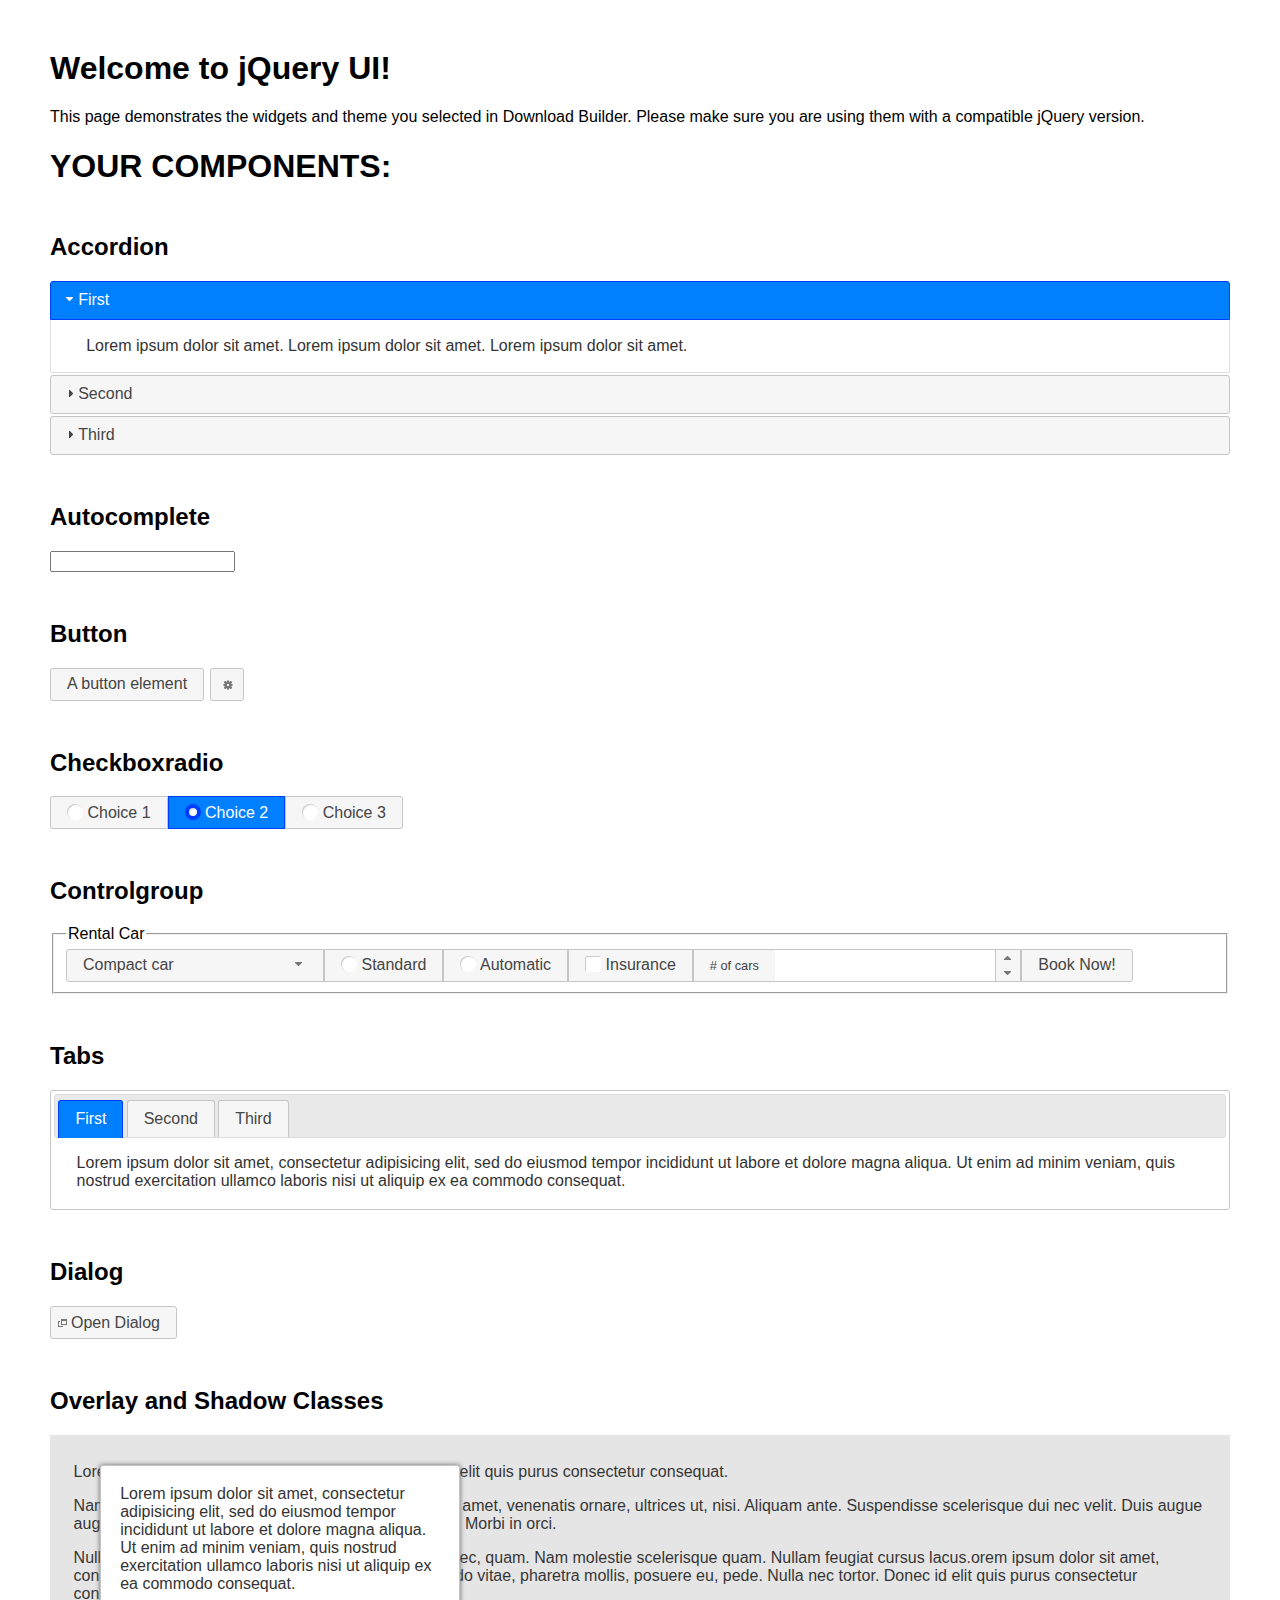
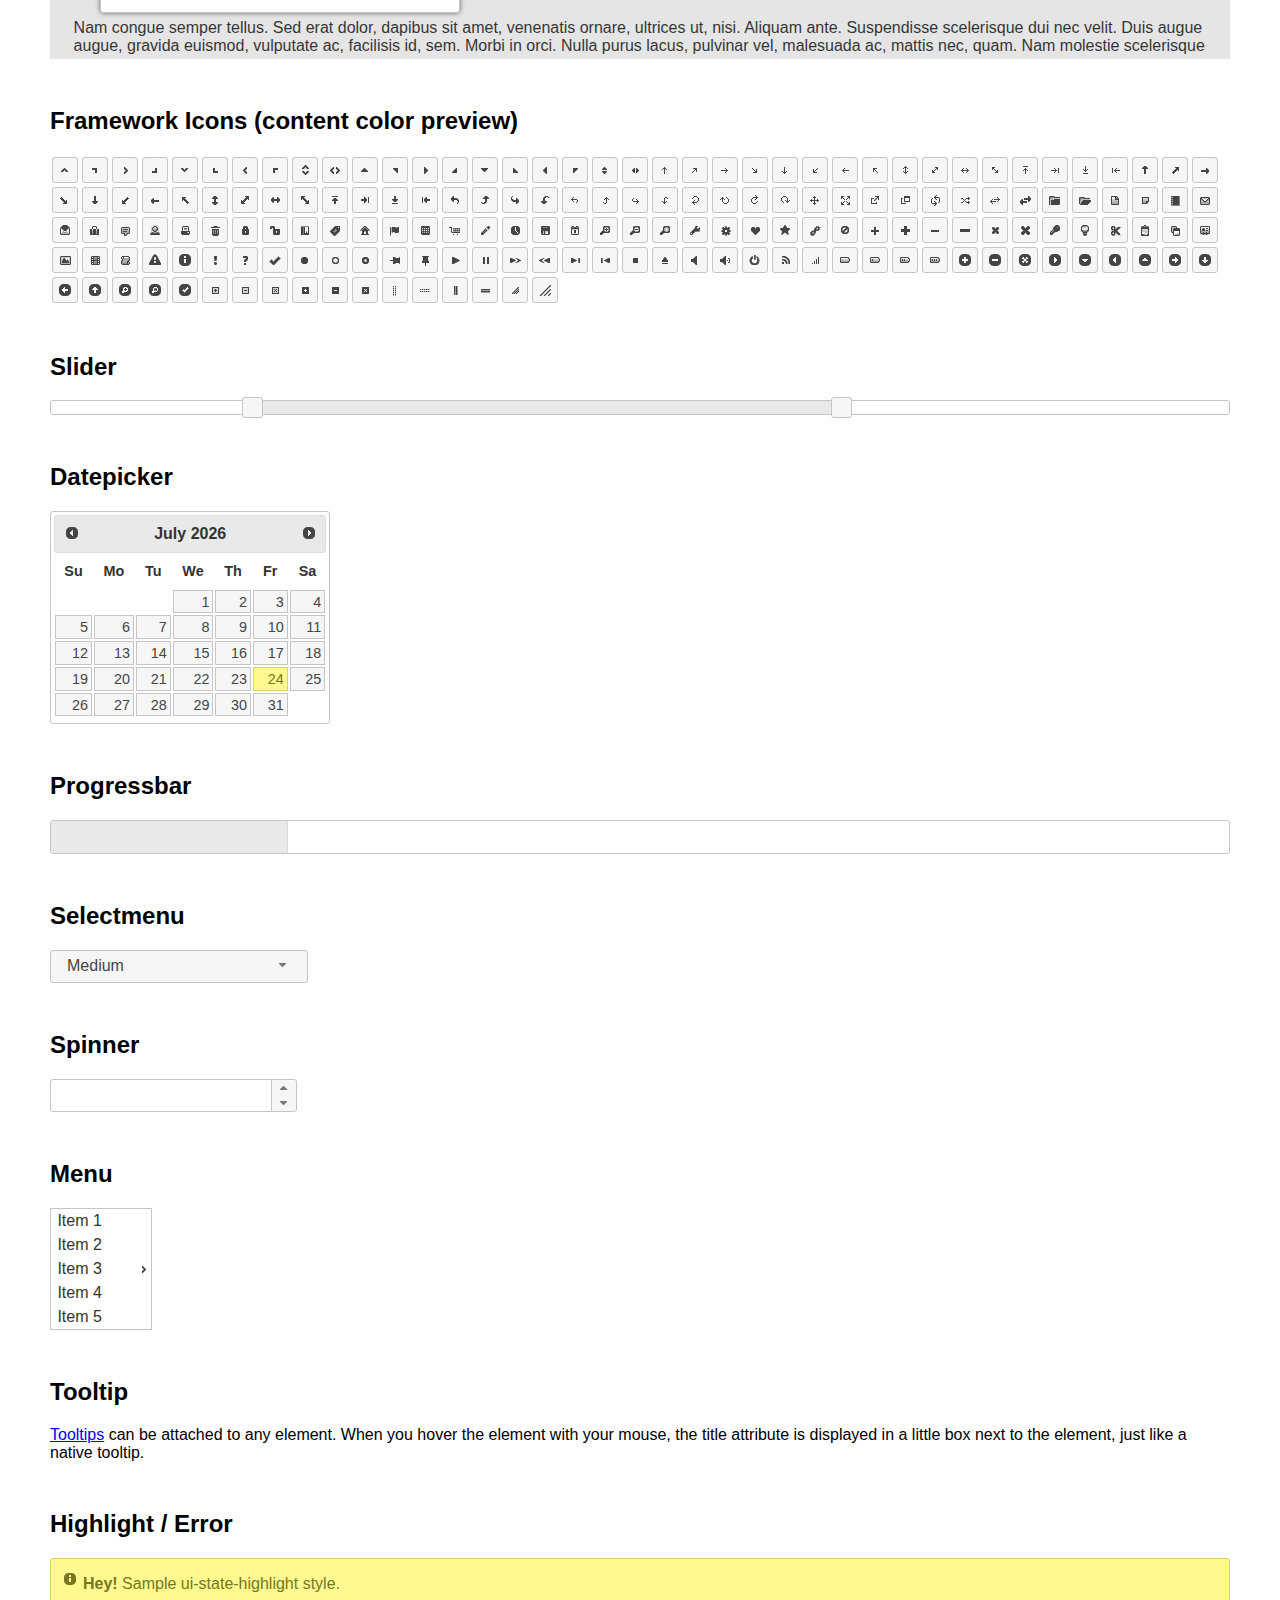
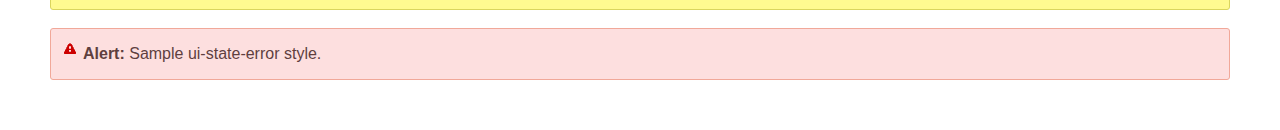
<file: jquery aja/index.html>
<!doctype html>
<html lang="us">
<head>
	<meta charset="utf-8">
	<title>jQuery UI Example Page</title>
	<link href="jquery-ui.css" rel="stylesheet">
	<style>
	body{
		font-family: "Trebuchet MS", sans-serif;
		margin: 50px;
	}
	.demoHeaders {
		margin-top: 2em;
	}
	#dialog-link {
		padding: .4em 1em .4em 20px;
		text-decoration: none;
		position: relative;
	}
	#dialog-link span.ui-icon {
		margin: 0 5px 0 0;
		position: absolute;
		left: .2em;
		top: 50%;
		margin-top: -8px;
	}
	#icons {
		margin: 0;
		padding: 0;
	}
	#icons li {
		margin: 2px;
		position: relative;
		padding: 4px 0;
		cursor: pointer;
		float: left;
		list-style: none;
	}
	#icons span.ui-icon {
		float: left;
		margin: 0 4px;
	}
	.fakewindowcontain .ui-widget-overlay {
		position: absolute;
	}
	select {
		width: 200px;
	}
	</style>
</head>
<body>

<h1>Welcome to jQuery UI!</h1>

<div class="ui-widget">
	<p>This page demonstrates the widgets and theme you selected in Download Builder. Please make sure you are using them with a compatible jQuery version.</p>
</div>

<h1>YOUR COMPONENTS:</h1>

<!-- Accordion -->
<h2 class="demoHeaders">Accordion</h2>
<div id="accordion">
	<h3>First</h3>
	<div>Lorem ipsum dolor sit amet. Lorem ipsum dolor sit amet. Lorem ipsum dolor sit amet.</div>
	<h3>Second</h3>
	<div>Phasellus mattis tincidunt nibh.</div>
	<h3>Third</h3>
	<div>Nam dui erat, auctor a, dignissim quis.</div>
</div>

<!-- Autocomplete -->
<h2 class="demoHeaders">Autocomplete</h2>
<div>
	<input id="autocomplete" title="type &quot;a&quot;">
</div>

<!-- Button -->
<h2 class="demoHeaders">Button</h2>
<button id="button">A button element</button>
<button id="button-icon">An icon-only button</button>

<!-- Checkboxradio -->
<h2 class="demoHeaders">Checkboxradio</h2>
<form style="margin-top: 1em;">
	<div id="radioset">
		<input type="radio" id="radio1" name="radio"><label for="radio1">Choice 1</label>
		<input type="radio" id="radio2" name="radio" checked="checked"><label for="radio2">Choice 2</label>
		<input type="radio" id="radio3" name="radio"><label for="radio3">Choice 3</label>
	</div>
</form>

<!-- Controlgroup -->
<h2 class="demoHeaders">Controlgroup</h2>
<fieldset>
	<legend>Rental Car</legend>
	<div id="controlgroup">
		<select id="car-type">
			<option>Compact car</option>
			<option>Midsize car</option>
			<option>Full size car</option>
			<option>SUV</option>
			<option>Luxury</option>
			<option>Truck</option>
			<option>Van</option>
		</select>
		<label for="transmission-standard">Standard</label>
		<input type="radio" name="transmission" id="transmission-standard">
		<label for="transmission-automatic">Automatic</label>
		<input type="radio" name="transmission" id="transmission-automatic">
		<label for="insurance">Insurance</label>
		<input type="checkbox" name="insurance" id="insurance">
		<label for="horizontal-spinner" class="ui-controlgroup-label"># of cars</label>
		<input id="horizontal-spinner" class="ui-spinner-input">
		<button>Book Now!</button>
	</div>
</fieldset>

<!-- Tabs -->
<h2 class="demoHeaders">Tabs</h2>
<div id="tabs">
	<ul>
		<li><a href="#tabs-1">First</a></li>
		<li><a href="#tabs-2">Second</a></li>
		<li><a href="#tabs-3">Third</a></li>
	</ul>
	<div id="tabs-1">Lorem ipsum dolor sit amet, consectetur adipisicing elit, sed do eiusmod tempor incididunt ut labore et dolore magna aliqua. Ut enim ad minim veniam, quis nostrud exercitation ullamco laboris nisi ut aliquip ex ea commodo consequat.</div>
	<div id="tabs-2">Phasellus mattis tincidunt nibh. Cras orci urna, blandit id, pretium vel, aliquet ornare, felis. Maecenas scelerisque sem non nisl. Fusce sed lorem in enim dictum bibendum.</div>
	<div id="tabs-3">Nam dui erat, auctor a, dignissim quis, sollicitudin eu, felis. Pellentesque nisi urna, interdum eget, sagittis et, consequat vestibulum, lacus. Mauris porttitor ullamcorper augue.</div>
</div>

<h2 class="demoHeaders">Dialog</h2>
<p>
	<button id="dialog-link" class="ui-button ui-corner-all ui-widget">
		<span class="ui-icon ui-icon-newwin"></span>Open Dialog
	</button>
</p>

<h2 class="demoHeaders">Overlay and Shadow Classes</h2>
<div style="position: relative; width: 96%; height: 200px; padding:1% 2%; overflow:hidden;" class="fakewindowcontain">
	<p>Lorem ipsum dolor sit amet,  Nulla nec tortor. Donec id elit quis purus consectetur consequat. </p><p>Nam congue semper tellus. Sed erat dolor, dapibus sit amet, venenatis ornare, ultrices ut, nisi. Aliquam ante. Suspendisse scelerisque dui nec velit. Duis augue augue, gravida euismod, vulputate ac, facilisis id, sem. Morbi in orci. </p><p>Nulla purus lacus, pulvinar vel, malesuada ac, mattis nec, quam. Nam molestie scelerisque quam. Nullam feugiat cursus lacus.orem ipsum dolor sit amet, consectetur adipiscing elit. Donec libero risus, commodo vitae, pharetra mollis, posuere eu, pede. Nulla nec tortor. Donec id elit quis purus consectetur consequat. </p><p>Nam congue semper tellus. Sed erat dolor, dapibus sit amet, venenatis ornare, ultrices ut, nisi. Aliquam ante. Suspendisse scelerisque dui nec velit. Duis augue augue, gravida euismod, vulputate ac, facilisis id, sem. Morbi in orci. Nulla purus lacus, pulvinar vel, malesuada ac, mattis nec, quam. Nam molestie scelerisque quam. </p><p>Nullam feugiat cursus lacus.orem ipsum dolor sit amet, consectetur adipiscing elit. Donec libero risus, commodo vitae, pharetra mollis, posuere eu, pede. Nulla nec tortor. Donec id elit quis purus consectetur consequat. Nam congue semper tellus. Sed erat dolor, dapibus sit amet, venenatis ornare, ultrices ut, nisi. Aliquam ante. </p><p>Suspendisse scelerisque dui nec velit. Duis augue augue, gravida euismod, vulputate ac, facilisis id, sem. Morbi in orci. Nulla purus lacus, pulvinar vel, malesuada ac, mattis nec, quam. Nam molestie scelerisque quam. Nullam feugiat cursus lacus.orem ipsum dolor sit amet, consectetur adipiscing elit. Donec libero risus, commodo vitae, pharetra mollis, posuere eu, pede. Nulla nec tortor. Donec id elit quis purus consectetur consequat. Nam congue semper tellus. Sed erat dolor, dapibus sit amet, venenatis ornare, ultrices ut, nisi. </p>

	<!-- ui-dialog -->
	<div class="ui-widget-overlay ui-front"></div>
	<div style="position: absolute; width: 320px; left: 50px; top: 30px; padding: 1.2em" class="ui-widget ui-front ui-widget-content ui-corner-all ui-widget-shadow">
		Lorem ipsum dolor sit amet, consectetur adipisicing elit, sed do eiusmod tempor incididunt ut labore et dolore magna aliqua. Ut enim ad minim veniam, quis nostrud exercitation ullamco laboris nisi ut aliquip ex ea commodo consequat.
	</div>

</div>

<!-- ui-dialog -->
<div id="dialog" title="Dialog Title">
	<p>Lorem ipsum dolor sit amet, consectetur adipisicing elit, sed do eiusmod tempor incididunt ut labore et dolore magna aliqua. Ut enim ad minim veniam, quis nostrud exercitation ullamco laboris nisi ut aliquip ex ea commodo consequat.</p>
</div>


<h2 class="demoHeaders">Framework Icons (content color preview)</h2>
<ul id="icons" class="ui-widget ui-helper-clearfix">
	<li class="ui-state-default ui-corner-all" title=".ui-icon-caret-1-n"><span class="ui-icon ui-icon-caret-1-n"></span></li>
	<li class="ui-state-default ui-corner-all" title=".ui-icon-caret-1-ne"><span class="ui-icon ui-icon-caret-1-ne"></span></li>
	<li class="ui-state-default ui-corner-all" title=".ui-icon-caret-1-e"><span class="ui-icon ui-icon-caret-1-e"></span></li>
	<li class="ui-state-default ui-corner-all" title=".ui-icon-caret-1-se"><span class="ui-icon ui-icon-caret-1-se"></span></li>
	<li class="ui-state-default ui-corner-all" title=".ui-icon-caret-1-s"><span class="ui-icon ui-icon-caret-1-s"></span></li>
	<li class="ui-state-default ui-corner-all" title=".ui-icon-caret-1-sw"><span class="ui-icon ui-icon-caret-1-sw"></span></li>
	<li class="ui-state-default ui-corner-all" title=".ui-icon-caret-1-w"><span class="ui-icon ui-icon-caret-1-w"></span></li>
	<li class="ui-state-default ui-corner-all" title=".ui-icon-caret-1-nw"><span class="ui-icon ui-icon-caret-1-nw"></span></li>
	<li class="ui-state-default ui-corner-all" title=".ui-icon-caret-2-n-s"><span class="ui-icon ui-icon-caret-2-n-s"></span></li>
	<li class="ui-state-default ui-corner-all" title=".ui-icon-caret-2-e-w"><span class="ui-icon ui-icon-caret-2-e-w"></span></li>
	<li class="ui-state-default ui-corner-all" title=".ui-icon-triangle-1-n"><span class="ui-icon ui-icon-triangle-1-n"></span></li>
	<li class="ui-state-default ui-corner-all" title=".ui-icon-triangle-1-ne"><span class="ui-icon ui-icon-triangle-1-ne"></span></li>
	<li class="ui-state-default ui-corner-all" title=".ui-icon-triangle-1-e"><span class="ui-icon ui-icon-triangle-1-e"></span></li>
	<li class="ui-state-default ui-corner-all" title=".ui-icon-triangle-1-se"><span class="ui-icon ui-icon-triangle-1-se"></span></li>
	<li class="ui-state-default ui-corner-all" title=".ui-icon-triangle-1-s"><span class="ui-icon ui-icon-triangle-1-s"></span></li>
	<li class="ui-state-default ui-corner-all" title=".ui-icon-triangle-1-sw"><span class="ui-icon ui-icon-triangle-1-sw"></span></li>
	<li class="ui-state-default ui-corner-all" title=".ui-icon-triangle-1-w"><span class="ui-icon ui-icon-triangle-1-w"></span></li>
	<li class="ui-state-default ui-corner-all" title=".ui-icon-triangle-1-nw"><span class="ui-icon ui-icon-triangle-1-nw"></span></li>
	<li class="ui-state-default ui-corner-all" title=".ui-icon-triangle-2-n-s"><span class="ui-icon ui-icon-triangle-2-n-s"></span></li>
	<li class="ui-state-default ui-corner-all" title=".ui-icon-triangle-2-e-w"><span class="ui-icon ui-icon-triangle-2-e-w"></span></li>
	<li class="ui-state-default ui-corner-all" title=".ui-icon-arrow-1-n"><span class="ui-icon ui-icon-arrow-1-n"></span></li>
	<li class="ui-state-default ui-corner-all" title=".ui-icon-arrow-1-ne"><span class="ui-icon ui-icon-arrow-1-ne"></span></li>
	<li class="ui-state-default ui-corner-all" title=".ui-icon-arrow-1-e"><span class="ui-icon ui-icon-arrow-1-e"></span></li>
	<li class="ui-state-default ui-corner-all" title=".ui-icon-arrow-1-se"><span class="ui-icon ui-icon-arrow-1-se"></span></li>
	<li class="ui-state-default ui-corner-all" title=".ui-icon-arrow-1-s"><span class="ui-icon ui-icon-arrow-1-s"></span></li>
	<li class="ui-state-default ui-corner-all" title=".ui-icon-arrow-1-sw"><span class="ui-icon ui-icon-arrow-1-sw"></span></li>
	<li class="ui-state-default ui-corner-all" title=".ui-icon-arrow-1-w"><span class="ui-icon ui-icon-arrow-1-w"></span></li>
	<li class="ui-state-default ui-corner-all" title=".ui-icon-arrow-1-nw"><span class="ui-icon ui-icon-arrow-1-nw"></span></li>
	<li class="ui-state-default ui-corner-all" title=".ui-icon-arrow-2-n-s"><span class="ui-icon ui-icon-arrow-2-n-s"></span></li>
	<li class="ui-state-default ui-corner-all" title=".ui-icon-arrow-2-ne-sw"><span class="ui-icon ui-icon-arrow-2-ne-sw"></span></li>
	<li class="ui-state-default ui-corner-all" title=".ui-icon-arrow-2-e-w"><span class="ui-icon ui-icon-arrow-2-e-w"></span></li>
	<li class="ui-state-default ui-corner-all" title=".ui-icon-arrow-2-se-nw"><span class="ui-icon ui-icon-arrow-2-se-nw"></span></li>
	<li class="ui-state-default ui-corner-all" title=".ui-icon-arrowstop-1-n"><span class="ui-icon ui-icon-arrowstop-1-n"></span></li>
	<li class="ui-state-default ui-corner-all" title=".ui-icon-arrowstop-1-e"><span class="ui-icon ui-icon-arrowstop-1-e"></span></li>
	<li class="ui-state-default ui-corner-all" title=".ui-icon-arrowstop-1-s"><span class="ui-icon ui-icon-arrowstop-1-s"></span></li>
	<li class="ui-state-default ui-corner-all" title=".ui-icon-arrowstop-1-w"><span class="ui-icon ui-icon-arrowstop-1-w"></span></li>
	<li class="ui-state-default ui-corner-all" title=".ui-icon-arrowthick-1-n"><span class="ui-icon ui-icon-arrowthick-1-n"></span></li>
	<li class="ui-state-default ui-corner-all" title=".ui-icon-arrowthick-1-ne"><span class="ui-icon ui-icon-arrowthick-1-ne"></span></li>
	<li class="ui-state-default ui-corner-all" title=".ui-icon-arrowthick-1-e"><span class="ui-icon ui-icon-arrowthick-1-e"></span></li>
	<li class="ui-state-default ui-corner-all" title=".ui-icon-arrowthick-1-se"><span class="ui-icon ui-icon-arrowthick-1-se"></span></li>
	<li class="ui-state-default ui-corner-all" title=".ui-icon-arrowthick-1-s"><span class="ui-icon ui-icon-arrowthick-1-s"></span></li>
	<li class="ui-state-default ui-corner-all" title=".ui-icon-arrowthick-1-sw"><span class="ui-icon ui-icon-arrowthick-1-sw"></span></li>
	<li class="ui-state-default ui-corner-all" title=".ui-icon-arrowthick-1-w"><span class="ui-icon ui-icon-arrowthick-1-w"></span></li>
	<li class="ui-state-default ui-corner-all" title=".ui-icon-arrowthick-1-nw"><span class="ui-icon ui-icon-arrowthick-1-nw"></span></li>
	<li class="ui-state-default ui-corner-all" title=".ui-icon-arrowthick-2-n-s"><span class="ui-icon ui-icon-arrowthick-2-n-s"></span></li>
	<li class="ui-state-default ui-corner-all" title=".ui-icon-arrowthick-2-ne-sw"><span class="ui-icon ui-icon-arrowthick-2-ne-sw"></span></li>
	<li class="ui-state-default ui-corner-all" title=".ui-icon-arrowthick-2-e-w"><span class="ui-icon ui-icon-arrowthick-2-e-w"></span></li>
	<li class="ui-state-default ui-corner-all" title=".ui-icon-arrowthick-2-se-nw"><span class="ui-icon ui-icon-arrowthick-2-se-nw"></span></li>
	<li class="ui-state-default ui-corner-all" title=".ui-icon-arrowthickstop-1-n"><span class="ui-icon ui-icon-arrowthickstop-1-n"></span></li>
	<li class="ui-state-default ui-corner-all" title=".ui-icon-arrowthickstop-1-e"><span class="ui-icon ui-icon-arrowthickstop-1-e"></span></li>
	<li class="ui-state-default ui-corner-all" title=".ui-icon-arrowthickstop-1-s"><span class="ui-icon ui-icon-arrowthickstop-1-s"></span></li>
	<li class="ui-state-default ui-corner-all" title=".ui-icon-arrowthickstop-1-w"><span class="ui-icon ui-icon-arrowthickstop-1-w"></span></li>
	<li class="ui-state-default ui-corner-all" title=".ui-icon-arrowreturnthick-1-w"><span class="ui-icon ui-icon-arrowreturnthick-1-w"></span></li>
	<li class="ui-state-default ui-corner-all" title=".ui-icon-arrowreturnthick-1-n"><span class="ui-icon ui-icon-arrowreturnthick-1-n"></span></li>
	<li class="ui-state-default ui-corner-all" title=".ui-icon-arrowreturnthick-1-e"><span class="ui-icon ui-icon-arrowreturnthick-1-e"></span></li>
	<li class="ui-state-default ui-corner-all" title=".ui-icon-arrowreturnthick-1-s"><span class="ui-icon ui-icon-arrowreturnthick-1-s"></span></li>
	<li class="ui-state-default ui-corner-all" title=".ui-icon-arrowreturn-1-w"><span class="ui-icon ui-icon-arrowreturn-1-w"></span></li>
	<li class="ui-state-default ui-corner-all" title=".ui-icon-arrowreturn-1-n"><span class="ui-icon ui-icon-arrowreturn-1-n"></span></li>
	<li class="ui-state-default ui-corner-all" title=".ui-icon-arrowreturn-1-e"><span class="ui-icon ui-icon-arrowreturn-1-e"></span></li>
	<li class="ui-state-default ui-corner-all" title=".ui-icon-arrowreturn-1-s"><span class="ui-icon ui-icon-arrowreturn-1-s"></span></li>
	<li class="ui-state-default ui-corner-all" title=".ui-icon-arrowrefresh-1-w"><span class="ui-icon ui-icon-arrowrefresh-1-w"></span></li>
	<li class="ui-state-default ui-corner-all" title=".ui-icon-arrowrefresh-1-n"><span class="ui-icon ui-icon-arrowrefresh-1-n"></span></li>
	<li class="ui-state-default ui-corner-all" title=".ui-icon-arrowrefresh-1-e"><span class="ui-icon ui-icon-arrowrefresh-1-e"></span></li>
	<li class="ui-state-default ui-corner-all" title=".ui-icon-arrowrefresh-1-s"><span class="ui-icon ui-icon-arrowrefresh-1-s"></span></li>
	<li class="ui-state-default ui-corner-all" title=".ui-icon-arrow-4"><span class="ui-icon ui-icon-arrow-4"></span></li>
	<li class="ui-state-default ui-corner-all" title=".ui-icon-arrow-4-diag"><span class="ui-icon ui-icon-arrow-4-diag"></span></li>
	<li class="ui-state-default ui-corner-all" title=".ui-icon-extlink"><span class="ui-icon ui-icon-extlink"></span></li>
	<li class="ui-state-default ui-corner-all" title=".ui-icon-newwin"><span class="ui-icon ui-icon-newwin"></span></li>
	<li class="ui-state-default ui-corner-all" title=".ui-icon-refresh"><span class="ui-icon ui-icon-refresh"></span></li>
	<li class="ui-state-default ui-corner-all" title=".ui-icon-shuffle"><span class="ui-icon ui-icon-shuffle"></span></li>
	<li class="ui-state-default ui-corner-all" title=".ui-icon-transfer-e-w"><span class="ui-icon ui-icon-transfer-e-w"></span></li>
	<li class="ui-state-default ui-corner-all" title=".ui-icon-transferthick-e-w"><span class="ui-icon ui-icon-transferthick-e-w"></span></li>
	<li class="ui-state-default ui-corner-all" title=".ui-icon-folder-collapsed"><span class="ui-icon ui-icon-folder-collapsed"></span></li>
	<li class="ui-state-default ui-corner-all" title=".ui-icon-folder-open"><span class="ui-icon ui-icon-folder-open"></span></li>
	<li class="ui-state-default ui-corner-all" title=".ui-icon-document"><span class="ui-icon ui-icon-document"></span></li>
	<li class="ui-state-default ui-corner-all" title=".ui-icon-document-b"><span class="ui-icon ui-icon-document-b"></span></li>
	<li class="ui-state-default ui-corner-all" title=".ui-icon-note"><span class="ui-icon ui-icon-note"></span></li>
	<li class="ui-state-default ui-corner-all" title=".ui-icon-mail-closed"><span class="ui-icon ui-icon-mail-closed"></span></li>
	<li class="ui-state-default ui-corner-all" title=".ui-icon-mail-open"><span class="ui-icon ui-icon-mail-open"></span></li>
	<li class="ui-state-default ui-corner-all" title=".ui-icon-suitcase"><span class="ui-icon ui-icon-suitcase"></span></li>
	<li class="ui-state-default ui-corner-all" title=".ui-icon-comment"><span class="ui-icon ui-icon-comment"></span></li>
	<li class="ui-state-default ui-corner-all" title=".ui-icon-person"><span class="ui-icon ui-icon-person"></span></li>
	<li class="ui-state-default ui-corner-all" title=".ui-icon-print"><span class="ui-icon ui-icon-print"></span></li>
	<li class="ui-state-default ui-corner-all" title=".ui-icon-trash"><span class="ui-icon ui-icon-trash"></span></li>
	<li class="ui-state-default ui-corner-all" title=".ui-icon-locked"><span class="ui-icon ui-icon-locked"></span></li>
	<li class="ui-state-default ui-corner-all" title=".ui-icon-unlocked"><span class="ui-icon ui-icon-unlocked"></span></li>
	<li class="ui-state-default ui-corner-all" title=".ui-icon-bookmark"><span class="ui-icon ui-icon-bookmark"></span></li>
	<li class="ui-state-default ui-corner-all" title=".ui-icon-tag"><span class="ui-icon ui-icon-tag"></span></li>
	<li class="ui-state-default ui-corner-all" title=".ui-icon-home"><span class="ui-icon ui-icon-home"></span></li>
	<li class="ui-state-default ui-corner-all" title=".ui-icon-flag"><span class="ui-icon ui-icon-flag"></span></li>
	<li class="ui-state-default ui-corner-all" title=".ui-icon-calculator"><span class="ui-icon ui-icon-calculator"></span></li>
	<li class="ui-state-default ui-corner-all" title=".ui-icon-cart"><span class="ui-icon ui-icon-cart"></span></li>
	<li class="ui-state-default ui-corner-all" title=".ui-icon-pencil"><span class="ui-icon ui-icon-pencil"></span></li>
	<li class="ui-state-default ui-corner-all" title=".ui-icon-clock"><span class="ui-icon ui-icon-clock"></span></li>
	<li class="ui-state-default ui-corner-all" title=".ui-icon-disk"><span class="ui-icon ui-icon-disk"></span></li>
	<li class="ui-state-default ui-corner-all" title=".ui-icon-calendar"><span class="ui-icon ui-icon-calendar"></span></li>
	<li class="ui-state-default ui-corner-all" title=".ui-icon-zoomin"><span class="ui-icon ui-icon-zoomin"></span></li>
	<li class="ui-state-default ui-corner-all" title=".ui-icon-zoomout"><span class="ui-icon ui-icon-zoomout"></span></li>
	<li class="ui-state-default ui-corner-all" title=".ui-icon-search"><span class="ui-icon ui-icon-search"></span></li>
	<li class="ui-state-default ui-corner-all" title=".ui-icon-wrench"><span class="ui-icon ui-icon-wrench"></span></li>
	<li class="ui-state-default ui-corner-all" title=".ui-icon-gear"><span class="ui-icon ui-icon-gear"></span></li>
	<li class="ui-state-default ui-corner-all" title=".ui-icon-heart"><span class="ui-icon ui-icon-heart"></span></li>
	<li class="ui-state-default ui-corner-all" title=".ui-icon-star"><span class="ui-icon ui-icon-star"></span></li>
	<li class="ui-state-default ui-corner-all" title=".ui-icon-link"><span class="ui-icon ui-icon-link"></span></li>
	<li class="ui-state-default ui-corner-all" title=".ui-icon-cancel"><span class="ui-icon ui-icon-cancel"></span></li>
	<li class="ui-state-default ui-corner-all" title=".ui-icon-plus"><span class="ui-icon ui-icon-plus"></span></li>
	<li class="ui-state-default ui-corner-all" title=".ui-icon-plusthick"><span class="ui-icon ui-icon-plusthick"></span></li>
	<li class="ui-state-default ui-corner-all" title=".ui-icon-minus"><span class="ui-icon ui-icon-minus"></span></li>
	<li class="ui-state-default ui-corner-all" title=".ui-icon-minusthick"><span class="ui-icon ui-icon-minusthick"></span></li>
	<li class="ui-state-default ui-corner-all" title=".ui-icon-close"><span class="ui-icon ui-icon-close"></span></li>
	<li class="ui-state-default ui-corner-all" title=".ui-icon-closethick"><span class="ui-icon ui-icon-closethick"></span></li>
	<li class="ui-state-default ui-corner-all" title=".ui-icon-key"><span class="ui-icon ui-icon-key"></span></li>
	<li class="ui-state-default ui-corner-all" title=".ui-icon-lightbulb"><span class="ui-icon ui-icon-lightbulb"></span></li>
	<li class="ui-state-default ui-corner-all" title=".ui-icon-scissors"><span class="ui-icon ui-icon-scissors"></span></li>
	<li class="ui-state-default ui-corner-all" title=".ui-icon-clipboard"><span class="ui-icon ui-icon-clipboard"></span></li>
	<li class="ui-state-default ui-corner-all" title=".ui-icon-copy"><span class="ui-icon ui-icon-copy"></span></li>
	<li class="ui-state-default ui-corner-all" title=".ui-icon-contact"><span class="ui-icon ui-icon-contact"></span></li>
	<li class="ui-state-default ui-corner-all" title=".ui-icon-image"><span class="ui-icon ui-icon-image"></span></li>
	<li class="ui-state-default ui-corner-all" title=".ui-icon-video"><span class="ui-icon ui-icon-video"></span></li>
	<li class="ui-state-default ui-corner-all" title=".ui-icon-script"><span class="ui-icon ui-icon-script"></span></li>
	<li class="ui-state-default ui-corner-all" title=".ui-icon-alert"><span class="ui-icon ui-icon-alert"></span></li>
	<li class="ui-state-default ui-corner-all" title=".ui-icon-info"><span class="ui-icon ui-icon-info"></span></li>
	<li class="ui-state-default ui-corner-all" title=".ui-icon-notice"><span class="ui-icon ui-icon-notice"></span></li>
	<li class="ui-state-default ui-corner-all" title=".ui-icon-help"><span class="ui-icon ui-icon-help"></span></li>
	<li class="ui-state-default ui-corner-all" title=".ui-icon-check"><span class="ui-icon ui-icon-check"></span></li>
	<li class="ui-state-default ui-corner-all" title=".ui-icon-bullet"><span class="ui-icon ui-icon-bullet"></span></li>
	<li class="ui-state-default ui-corner-all" title=".ui-icon-radio-off"><span class="ui-icon ui-icon-radio-off"></span></li>
	<li class="ui-state-default ui-corner-all" title=".ui-icon-radio-on"><span class="ui-icon ui-icon-radio-on"></span></li>
	<li class="ui-state-default ui-corner-all" title=".ui-icon-pin-w"><span class="ui-icon ui-icon-pin-w"></span></li>
	<li class="ui-state-default ui-corner-all" title=".ui-icon-pin-s"><span class="ui-icon ui-icon-pin-s"></span></li>
	<li class="ui-state-default ui-corner-all" title=".ui-icon-play"><span class="ui-icon ui-icon-play"></span></li>
	<li class="ui-state-default ui-corner-all" title=".ui-icon-pause"><span class="ui-icon ui-icon-pause"></span></li>
	<li class="ui-state-default ui-corner-all" title=".ui-icon-seek-next"><span class="ui-icon ui-icon-seek-next"></span></li>
	<li class="ui-state-default ui-corner-all" title=".ui-icon-seek-prev"><span class="ui-icon ui-icon-seek-prev"></span></li>
	<li class="ui-state-default ui-corner-all" title=".ui-icon-seek-end"><span class="ui-icon ui-icon-seek-end"></span></li>
	<li class="ui-state-default ui-corner-all" title=".ui-icon-seek-first"><span class="ui-icon ui-icon-seek-first"></span></li>
	<li class="ui-state-default ui-corner-all" title=".ui-icon-stop"><span class="ui-icon ui-icon-stop"></span></li>
	<li class="ui-state-default ui-corner-all" title=".ui-icon-eject"><span class="ui-icon ui-icon-eject"></span></li>
	<li class="ui-state-default ui-corner-all" title=".ui-icon-volume-off"><span class="ui-icon ui-icon-volume-off"></span></li>
	<li class="ui-state-default ui-corner-all" title=".ui-icon-volume-on"><span class="ui-icon ui-icon-volume-on"></span></li>
	<li class="ui-state-default ui-corner-all" title=".ui-icon-power"><span class="ui-icon ui-icon-power"></span></li>
	<li class="ui-state-default ui-corner-all" title=".ui-icon-signal-diag"><span class="ui-icon ui-icon-signal-diag"></span></li>
	<li class="ui-state-default ui-corner-all" title=".ui-icon-signal"><span class="ui-icon ui-icon-signal"></span></li>
	<li class="ui-state-default ui-corner-all" title=".ui-icon-battery-0"><span class="ui-icon ui-icon-battery-0"></span></li>
	<li class="ui-state-default ui-corner-all" title=".ui-icon-battery-1"><span class="ui-icon ui-icon-battery-1"></span></li>
	<li class="ui-state-default ui-corner-all" title=".ui-icon-battery-2"><span class="ui-icon ui-icon-battery-2"></span></li>
	<li class="ui-state-default ui-corner-all" title=".ui-icon-battery-3"><span class="ui-icon ui-icon-battery-3"></span></li>
	<li class="ui-state-default ui-corner-all" title=".ui-icon-circle-plus"><span class="ui-icon ui-icon-circle-plus"></span></li>
	<li class="ui-state-default ui-corner-all" title=".ui-icon-circle-minus"><span class="ui-icon ui-icon-circle-minus"></span></li>
	<li class="ui-state-default ui-corner-all" title=".ui-icon-circle-close"><span class="ui-icon ui-icon-circle-close"></span></li>
	<li class="ui-state-default ui-corner-all" title=".ui-icon-circle-triangle-e"><span class="ui-icon ui-icon-circle-triangle-e"></span></li>
	<li class="ui-state-default ui-corner-all" title=".ui-icon-circle-triangle-s"><span class="ui-icon ui-icon-circle-triangle-s"></span></li>
	<li class="ui-state-default ui-corner-all" title=".ui-icon-circle-triangle-w"><span class="ui-icon ui-icon-circle-triangle-w"></span></li>
	<li class="ui-state-default ui-corner-all" title=".ui-icon-circle-triangle-n"><span class="ui-icon ui-icon-circle-triangle-n"></span></li>
	<li class="ui-state-default ui-corner-all" title=".ui-icon-circle-arrow-e"><span class="ui-icon ui-icon-circle-arrow-e"></span></li>
	<li class="ui-state-default ui-corner-all" title=".ui-icon-circle-arrow-s"><span class="ui-icon ui-icon-circle-arrow-s"></span></li>
	<li class="ui-state-default ui-corner-all" title=".ui-icon-circle-arrow-w"><span class="ui-icon ui-icon-circle-arrow-w"></span></li>
	<li class="ui-state-default ui-corner-all" title=".ui-icon-circle-arrow-n"><span class="ui-icon ui-icon-circle-arrow-n"></span></li>
	<li class="ui-state-default ui-corner-all" title=".ui-icon-circle-zoomin"><span class="ui-icon ui-icon-circle-zoomin"></span></li>
	<li class="ui-state-default ui-corner-all" title=".ui-icon-circle-zoomout"><span class="ui-icon ui-icon-circle-zoomout"></span></li>
	<li class="ui-state-default ui-corner-all" title=".ui-icon-circle-check"><span class="ui-icon ui-icon-circle-check"></span></li>
	<li class="ui-state-default ui-corner-all" title=".ui-icon-circlesmall-plus"><span class="ui-icon ui-icon-circlesmall-plus"></span></li>
	<li class="ui-state-default ui-corner-all" title=".ui-icon-circlesmall-minus"><span class="ui-icon ui-icon-circlesmall-minus"></span></li>
	<li class="ui-state-default ui-corner-all" title=".ui-icon-circlesmall-close"><span class="ui-icon ui-icon-circlesmall-close"></span></li>
	<li class="ui-state-default ui-corner-all" title=".ui-icon-squaresmall-plus"><span class="ui-icon ui-icon-squaresmall-plus"></span></li>
	<li class="ui-state-default ui-corner-all" title=".ui-icon-squaresmall-minus"><span class="ui-icon ui-icon-squaresmall-minus"></span></li>
	<li class="ui-state-default ui-corner-all" title=".ui-icon-squaresmall-close"><span class="ui-icon ui-icon-squaresmall-close"></span></li>
	<li class="ui-state-default ui-corner-all" title=".ui-icon-grip-dotted-vertical"><span class="ui-icon ui-icon-grip-dotted-vertical"></span></li>
	<li class="ui-state-default ui-corner-all" title=".ui-icon-grip-dotted-horizontal"><span class="ui-icon ui-icon-grip-dotted-horizontal"></span></li>
	<li class="ui-state-default ui-corner-all" title=".ui-icon-grip-solid-vertical"><span class="ui-icon ui-icon-grip-solid-vertical"></span></li>
	<li class="ui-state-default ui-corner-all" title=".ui-icon-grip-solid-horizontal"><span class="ui-icon ui-icon-grip-solid-horizontal"></span></li>
	<li class="ui-state-default ui-corner-all" title=".ui-icon-gripsmall-diagonal-se"><span class="ui-icon ui-icon-gripsmall-diagonal-se"></span></li>
	<li class="ui-state-default ui-corner-all" title=".ui-icon-grip-diagonal-se"><span class="ui-icon ui-icon-grip-diagonal-se"></span></li>
</ul>

<!-- Slider -->
<h2 class="demoHeaders">Slider</h2>
<div id="slider"></div>

<!-- Datepicker -->
<h2 class="demoHeaders">Datepicker</h2>
<div id="datepicker"></div>

<!-- Progressbar -->
<h2 class="demoHeaders">Progressbar</h2>
<div id="progressbar"></div>

<!-- Progressbar -->
<h2 class="demoHeaders">Selectmenu</h2>
<select id="selectmenu">
	<option>Slower</option>
	<option>Slow</option>
	<option selected="selected">Medium</option>
	<option>Fast</option>
	<option>Faster</option>
</select>

<!-- Spinner -->
<h2 class="demoHeaders">Spinner</h2>
<input id="spinner">

<!-- Menu -->
<h2 class="demoHeaders">Menu</h2>
<ul style="width:100px;" id="menu">
	<li><div>Item 1</div></li>
	<li><div>Item 2</div></li>
	<li><div>Item 3</div>
		<ul>
			<li><div>Item 3-1</div></li>
			<li><div>Item 3-2</div></li>
			<li><div>Item 3-3</div></li>
			<li><div>Item 3-4</div></li>
			<li><div>Item 3-5</div></li>
		</ul>
	</li>
	<li><div>Item 4</div></li>
	<li><div>Item 5</div></li>
</ul>

<!-- Tooltip -->
<h2 class="demoHeaders">Tooltip</h2>
<p id="tooltip">
	<a href="#" title="That&apos;s what this widget is">Tooltips</a> can be attached to any element. When you hover
the element with your mouse, the title attribute is displayed in a little box next to the element, just like a native tooltip.
</p>

<!-- Highlight / Error -->
<h2 class="demoHeaders">Highlight / Error</h2>
<div class="ui-widget">
	<div class="ui-state-highlight ui-corner-all" style="margin-top: 20px; padding: 0 .7em;">
		<p><span class="ui-icon ui-icon-info" style="float: left; margin-right: .3em;"></span>
		<strong>Hey!</strong> Sample ui-state-highlight style.</p>
	</div>
</div>
<br>
<div class="ui-widget">
	<div class="ui-state-error ui-corner-all" style="padding: 0 .7em;">
		<p><span class="ui-icon ui-icon-alert" style="float: left; margin-right: .3em;"></span>
		<strong>Alert:</strong> Sample ui-state-error style.</p>
	</div>
</div>

<script src="external/jquery/jquery.js"></script>
<script src="jquery-ui.js"></script>
<script>
$( "#accordion" ).accordion();

var availableTags = [
	"ActionScript",
	"AppleScript",
	"Asp",
	"BASIC",
	"C",
	"C++",
	"Clojure",
	"COBOL",
	"ColdFusion",
	"Erlang",
	"Fortran",
	"Groovy",
	"Haskell",
	"Java",
	"JavaScript",
	"Lisp",
	"Perl",
	"PHP",
	"Python",
	"Ruby",
	"Scala",
	"Scheme"
];
$( "#autocomplete" ).autocomplete({
	source: availableTags
});

$( "#button" ).button();
$( "#button-icon" ).button({
	icon: "ui-icon-gear",
	showLabel: false
});

$( "#radioset" ).controlgroup();

$( "#controlgroup" ).controlgroup();

$( "#tabs" ).tabs();

$( "#dialog" ).dialog({
	autoOpen: false,
	width: 400,
	buttons: [
		{
			text: "Ok",
			click: function() {
				$( this ).dialog( "close" );
			}
		},
		{
			text: "Cancel",
			click: function() {
				$( this ).dialog( "close" );
			}
		}
	]
});

// Link to open the dialog
$( "#dialog-link" ).click(function( event ) {
	$( "#dialog" ).dialog( "open" );
	event.preventDefault();
});

$( "#datepicker" ).datepicker({
	inline: true
});

$( "#slider" ).slider({
	range: true,
	values: [ 17, 67 ]
});

$( "#progressbar" ).progressbar({
	value: 20
});

$( "#spinner" ).spinner();

$( "#menu" ).menu();

$( "#tooltip" ).tooltip();

$( "#selectmenu" ).selectmenu();

// Hover states on the static widgets
$( "#dialog-link, #icons li" ).hover(
	function() {
		$( this ).addClass( "ui-state-hover" );
	},
	function() {
		$( this ).removeClass( "ui-state-hover" );
	}
);
</script>
</body>
</html>
</file>
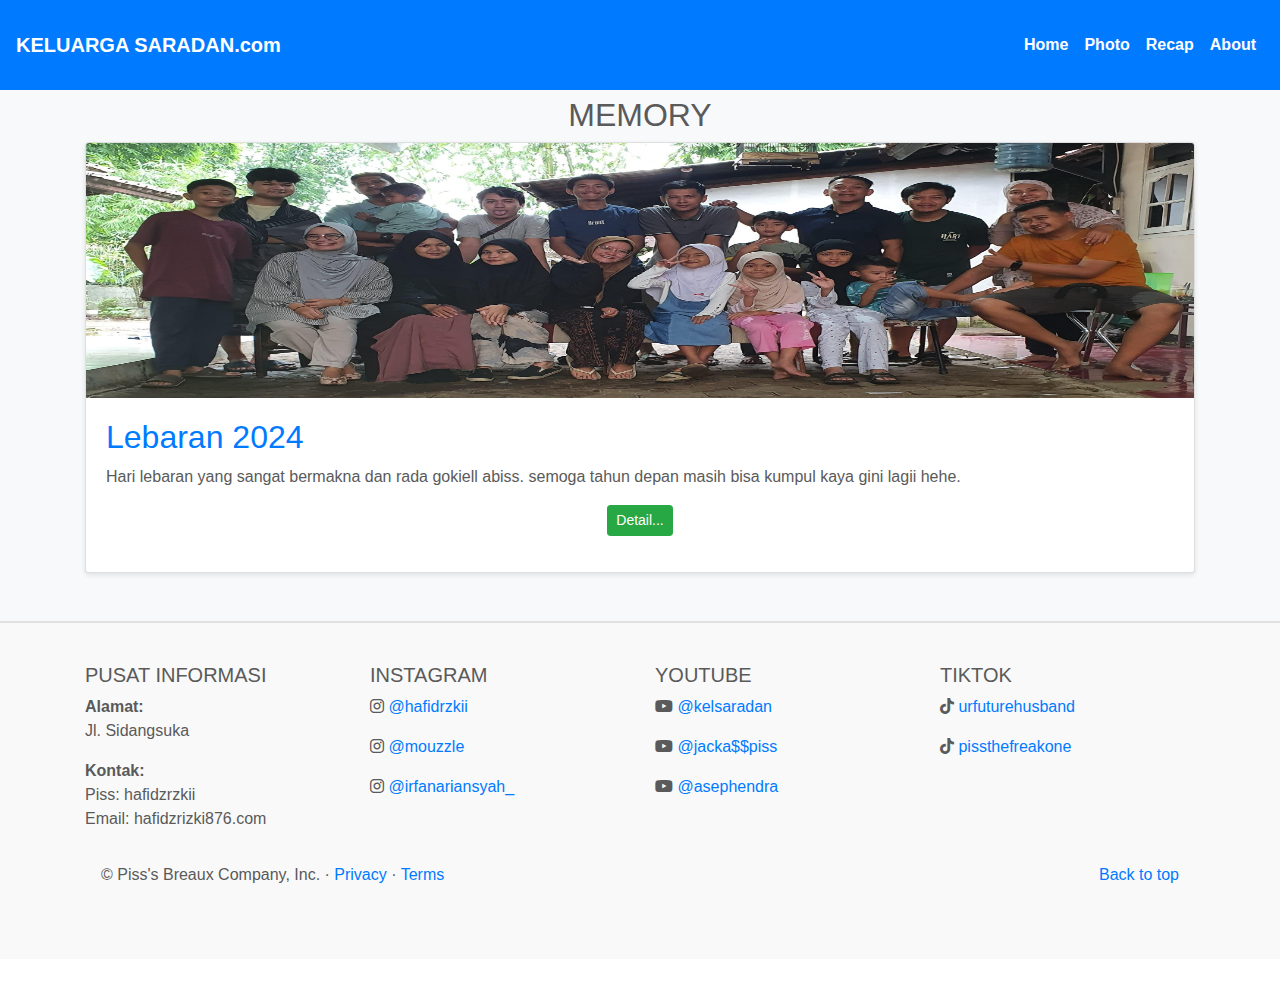
<file: aboutkel.html>
<!DOCTYPE html>
<html>
<head>
  <meta charset="utf-8">
  <meta name="viewport" content="width=device-width, initial-scale=1">
  <title>Keluarga Saradan Hebat</title>
  <!-- icon -->
  <link rel="shortcut icon" href="images/logo.png">
  <!-- Description -->
  <meta name="description" content="Web RPL - Jurusan Programmer Web">
  <!-- Keyword -->
  <meta name="keyword" content="Web RPL - Jurusan Programmer Web">
  <!-- Author -->
  <meta name="author" content="Web RPL">
  <!-- css bootstrap -->
  <link rel="stylesheet" href="css/bootstrap.min.css">
  <!-- css buatan sendiri -->
  <link rel="stylesheet" type="text/css" href="css/klg.css">
  <!-- icon -->
  <link rel="stylesheet" href="https://cdnjs.cloudflare.com/ajax/libs/font-awesome/6.0.0-beta3/css/all.min.css">

</head>
<body>

<header>
  <nav class="navbar navbar-expand-md navbar-dark fixed-top bg-primary" style="height:90px">
    <a class="navbar-brand" href="#" style="padding-right: 68px;"><strong>KELUARGA SARADAN.com</strong></a>
    <button class="navbar-toggler" type="button" data-toggle="collapse" data-target="#navbarCollapse" aria-controls="navbarCollapse" aria-expanded="false" aria-label="Toggle navigation">
      <span class="navbar-toggler-icon"></span>
    </button>
    <div class="collapse navbar-collapse" id="navbarCollapse">
      <ul class="napbar navbar-nav ml-auto d-flex justify-content-end">
        <li class="napbar nav-item">
          <a class="napbar nav-link" href="index.html">Home</a>
        </li>
        <li class="nav-item">
          <a class="nav-link" href="photo.html">Photo</a>
        </li>
        <li class="nav-item">
          <a class="nav-link" href="recap.html">Recap</a>
        </li>
        <li class="nav-item">
          <a class="nav-link" href="aboutkel.html">About</a>
        </li>
      </ul>
    </div>
  </nav>
</header>

<main role="main">
  <div class="album py-5 bg-light">
    <section class="text-center">
      <h2>MEMORY</h2>
    </section>
    <div class="container">
      <div class="row">
        <div class="col-md-12">
          <div class="card mb-12 box-shadow">
            <img class="card-img-top" src="images/eid.jpg" alt="Card image cap" width="100px" height="255">
            <div class="card-body">
              <h2><a href="#">Lebaran 2024</a></h2>
              <p class="card-text">Hari lebaran yang sangat bermakna dan rada gokiell abiss. semoga tahun depan masih bisa kumpul kaya gini lagii hehe.</p>
              <p class="text-center"> <a href="#" class="btn btn-success btn-sm">Detail...</a></p>
            </div>
          </div>
        </div>


      </div>
    </div>
  </div>
</main>

<!-- FOOTER -->
<footer style="background-color: #f9f9f9; padding: 40px; border-top: 2px solid #e0e0e0;">
  <div class="container">
    <div class="row">
      
      <!-- Pusat Informasi -->
      <div class="col-md-3">
        <h5>PUSAT INFORMASI</h5>
        <p><strong>Alamat:</strong><br>Jl. Sidangsuka</p>
        <p><strong>Kontak:</strong><br>Piss: hafidzrzkii<br>Email: hafidzrizki876.com</p>
      </div>
      
      <!-- Instagram -->
      <div class="col-md-3">
        <h5>INSTAGRAM</h5>
        <p><i class="fab fa-instagram"></i> <a href="#">@hafidrzkii</a></p>
        <p><i class="fab fa-instagram"></i> <a href="https://www.instagram.com/mouzzle"> @mouzzle</a></p>
        <p><i class="fab fa-instagram"></i> <a href="https://www.instagram.com/irfanariansyah_"> @irfanariansyah_</a></p>
      </div>
      
      <!-- YouTube -->
      <div class="col-md-3">
        <h5>YOUTUBE</h5>
        <p><i class="fab fa-youtube"></i> <a href="#">@kelsaradan</a></p>
        <p><i class="fab fa-youtube"></i> <a href="#">@jacka$$piss</a></p>
        <p><i class="fab fa-youtube"></i> <a href="#">@asephendra</a></p>
      </div>
      
      <!-- TikTok -->
      <div class="col-md-3">
        <h5>TIKTOK</h5>
        <p><i class="fab fa-tiktok"></i> <a href="#">urfuturehusband</a></p>
        <p><i class="fab fa-tiktok"></i> <a href="#">pissthefreakone</a></p>
      </div>
      
    </div>
    
    <div class="container-fluid pl-3 pr-3 p-3">
      <p class="float-right"><a href="#">Back to top</a></p>
      <p>&copy; Piss's Breaux Company, Inc. &middot; <a href="#">Privacy</a> &middot; <a href="#">Terms</a></p>
    </div>
  </div>
</footer>



<!-- Bootstrap core JavaScript -->
<script src="https://code.jquery.com/jquery-3.2.1.slim.min.js"></script>
<script src="js/bootstrap.min.js"></script>
</body>
</html>
</file>
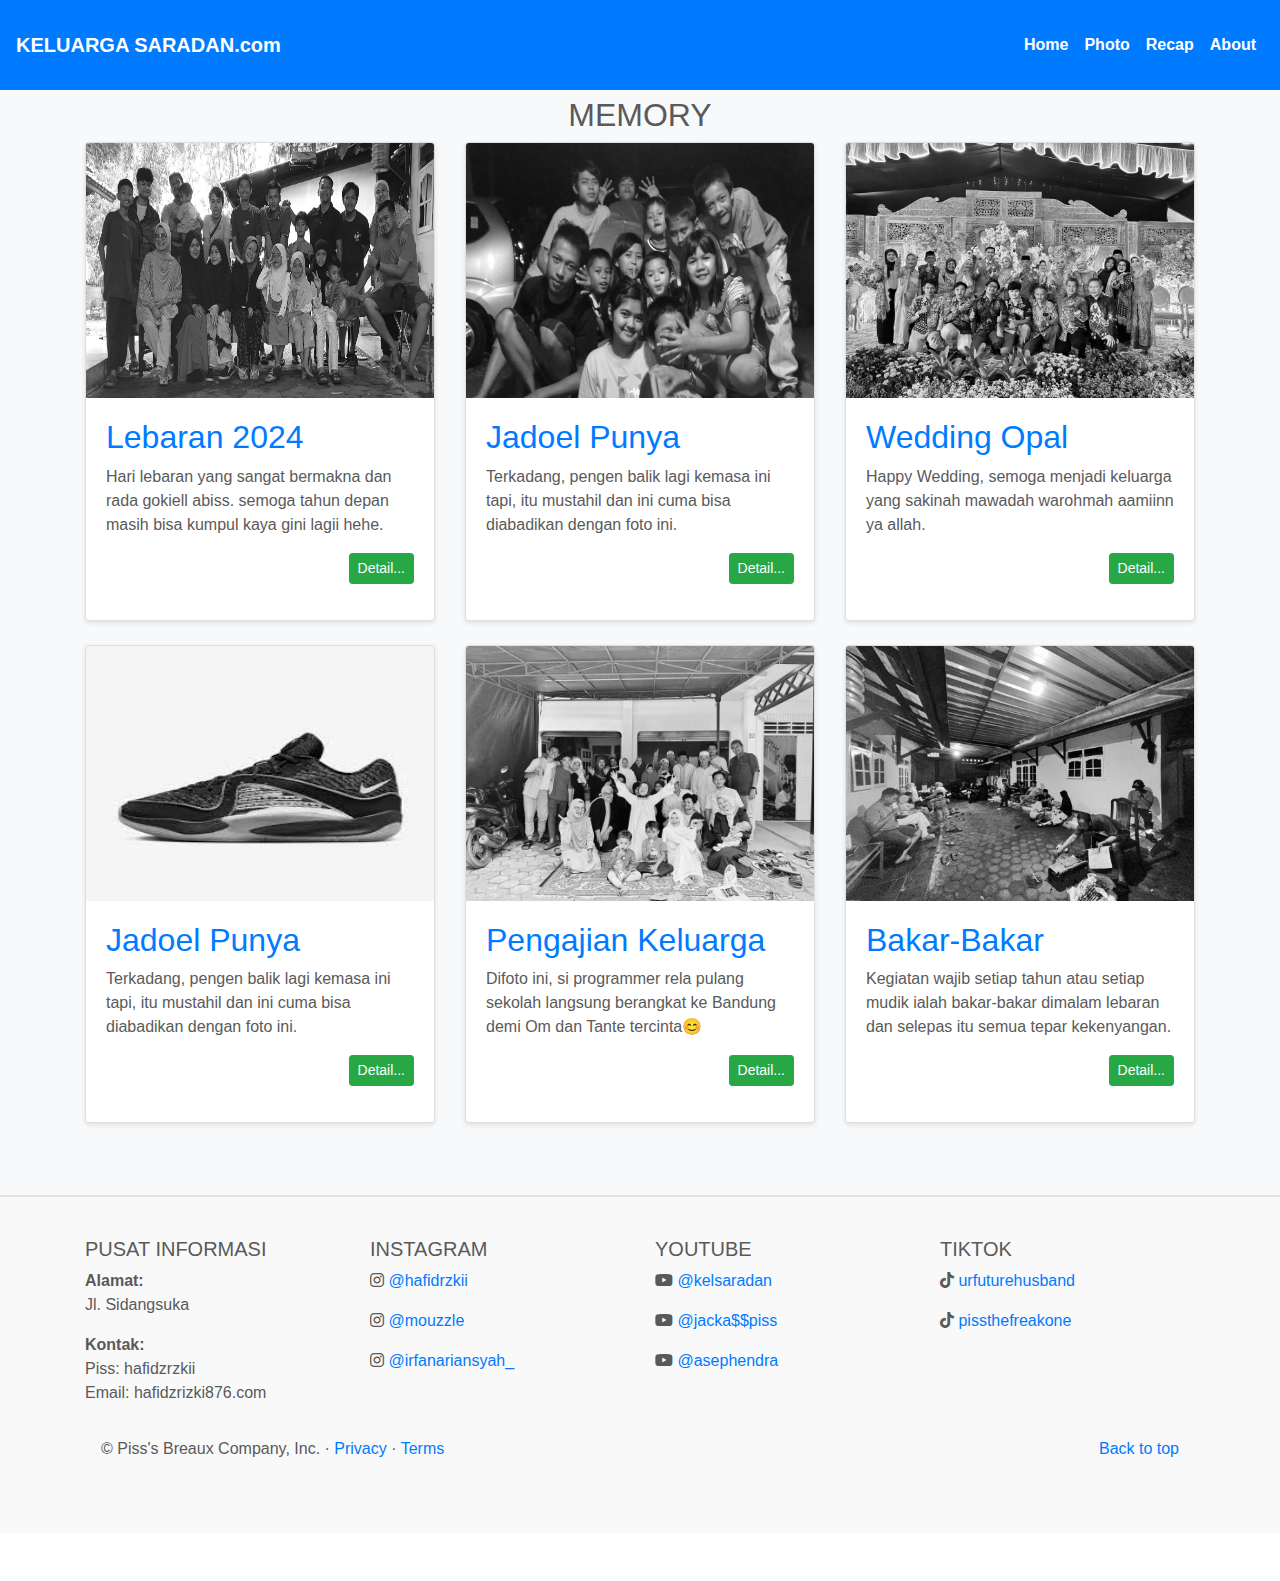
<file: photo.html>
<!DOCTYPE html>
<html>
<head>
  <meta charset="utf-8">
  <meta name="viewport" content="width=device-width, initial-scale=1">
  <title>Keluarga Saradan Hebat</title>
  <!-- icon -->
  <link rel="shortcut icon" href="images/logo.png">
  <!-- Description -->
  <meta name="description" content="Web RPL - Jurusan Programmer Web">
  <!-- Keyword -->
  <meta name="keyword" content="Web RPL - Jurusan Programmer Web">
  <!-- Author -->
  <meta name="author" content="Web RPL">
  <!-- css bootstrap -->
  <link rel="stylesheet" href="css/bootstrap.min.css">
  <!-- css buatan sendiri -->
  <link rel="stylesheet" type="text/css" href="css/klg.css">
  <!-- icon -->
  <link rel="stylesheet" href="https://cdnjs.cloudflare.com/ajax/libs/font-awesome/6.0.0-beta3/css/all.min.css">

</head>
<body>

<header>
  <nav class="navbar navbar-expand-md navbar-dark fixed-top bg-primary" style="height:90px">
    <a class="navbar-brand" href="#" style="padding-right: 68px;"><strong>KELUARGA SARADAN.com</strong></a>
    <button class="navbar-toggler" type="button" data-toggle="collapse" data-target="#navbarCollapse" aria-controls="navbarCollapse" aria-expanded="false" aria-label="Toggle navigation">
      <span class="navbar-toggler-icon"></span>
    </button>
    <div class="collapse navbar-collapse" id="navbarCollapse">
      <ul class="napbar navbar-nav ml-auto d-flex justify-content-end">
        <li class="napbar nav-item">
          <a class="napbar nav-link" href="index.html">Home</a>
        </li>
        <li class="nav-item">
          <a class="nav-link" href="photo.html">Photo</a>
        </li>
        <li class="nav-item">
          <a class="nav-link" href="recap.html">Recap</a>
        </li>
        <li class="nav-item">
          <a class="nav-link" href="aboutkel.html">About</a>
        </li>
      </ul>
    </div>
  </nav>
</header>

<main role="main">
  <div class="album py-5 bg-light">
    <section class="text-center">
      <h2>MEMORY</h2>
    </section>
    <div class="container">
      <div class="row">
        <div class="col-md-4">
          <div class="card mb-4 box-shadow">
            <img class="card-img-top" src="images/eid.jpg" alt="Card image cap" width="100px" height="255">
            <div class="card-body">
              <h2><a href="#">Lebaran 2024</a></h2>
              <p class="card-text">Hari lebaran yang sangat bermakna dan rada gokiell abiss. semoga tahun depan masih bisa kumpul kaya gini lagii hehe.</p>
              <p class="text-right"> <a href="lebaran.html" class="btn btn-success btn-sm">Detail...</a></p>
            </div>
          </div>
        </div>

        <div class="col-md-4">
          <div class="card mb-4 box-shadow">
            <img class="card-img-top" src="images/2012.jpg" alt="Card image cap" width="100px" height="255">
            <div class="card-body">
              <h2><a href="#">Jadoel Punya</a></h2>
              <p class="card-text">Terkadang, pengen balik lagi kemasa ini tapi, itu mustahil dan ini cuma bisa diabadikan dengan foto ini.</p>
              <p class="text-right"> <a href="jadul.html" class="btn btn-success btn-sm">Detail...</a></p>
            </div>
          </div>
        </div>

        <div class="col-md-4">
          <div class="card mb-4 box-shadow">
            <img class="card-img-top" src="images/kawin.jpg" alt="Card image cap" width="100px" height="255">
            <div class="card-body">
              <h2><a href="#">Wedding Opal</a></h2>
              <p class="card-text">Happy Wedding, semoga menjadi keluarga yang sakinah mawadah warohmah aamiinn ya allah.</p>
              <p class="text-right"> <a href="nikahan.html" class="btn btn-success btn-sm">Detail...</a></p>
            </div>
          </div>
        </div>

        <div class="col-md-4">
          <div class="card mb-4 box-shadow">
            <img class="card-img-top" src="images/kd.jpg" alt="Card image cap" width="100px" height="255">
            <div class="card-body">
              <h2><a href="#">Jadoel Punya</a></h2>
              <p class="card-text">Terkadang, pengen balik lagi kemasa ini tapi, itu mustahil dan ini cuma bisa diabadikan dengan foto ini.</p>
              <p class="text-right"> <a href="#" class="btn btn-success btn-sm">Detail...</a></p>
            </div>
          </div>
        </div>

        <div class="col-md-4">
          <div class="card mb-4 box-shadow">
            <img class="card-img-top" src="images/ngaji.jpg" alt="Card image cap" width="100px" height="255">
            <div class="card-body">
              <h2><a href="#">Pengajian Keluarga</a></h2>
              <p class="card-text">Difoto ini, si programmer rela pulang sekolah langsung berangkat ke Bandung demi Om dan Tante tercinta😊</p>
              <p class="text-right"> <a href="ngaji.html" class="btn btn-success btn-sm">Detail...</a></p>
            </div>
          </div>
        </div>

        <div class="col-md-4">
          <div class="card mb-4 box-shadow">
            <img class="card-img-top" src="images/bakar.jpg" alt="Card image cap" width="100px" height="255">
            <div class="card-body">
              <h2><a href="#">Bakar-Bakar</a></h2>
              <p class="card-text">Kegiatan wajib setiap tahun atau setiap mudik ialah bakar-bakar dimalam lebaran dan selepas itu semua tepar kekenyangan.</p>
              <p class="text-right"> <a href="ngaji.html" class="btn btn-success btn-sm">Detail...</a></p>
            </div>
          </div>
        </div>
        

      </div>
    </div>
  </div>
</main>

<!-- FOOTER -->
<footer style="background-color: #f9f9f9; padding: 40px; border-top: 2px solid #e0e0e0;">
  <div class="container">
    <div class="row">
      
      <!-- Pusat Informasi -->
      <div class="col-md-3">
        <h5>PUSAT INFORMASI</h5>
        <p><strong>Alamat:</strong><br>Jl. Sidangsuka</p>
        <p><strong>Kontak:</strong><br>Piss: hafidzrzkii<br>Email: hafidzrizki876.com</p>
      </div>
      
      <!-- Instagram -->
      <div class="col-md-3">
        <h5>INSTAGRAM</h5>
        <p><i class="fab fa-instagram"></i> <a href="#">@hafidrzkii</a></p>
        <p><i class="fab fa-instagram"></i> <a href="https://www.instagram.com/mouzzle"> @mouzzle</a></p>
        <p><i class="fab fa-instagram"></i> <a href="https://www.instagram.com/irfanariansyah_"> @irfanariansyah_</a></p>
      </div>
      
      <!-- YouTube -->
      <div class="col-md-3">
        <h5>YOUTUBE</h5>
        <p><i class="fab fa-youtube"></i> <a href="#">@kelsaradan</a></p>
        <p><i class="fab fa-youtube"></i> <a href="#">@jacka$$piss</a></p>
        <p><i class="fab fa-youtube"></i> <a href="#">@asephendra</a></p>
      </div>
      
      <!-- TikTok -->
      <div class="col-md-3">
        <h5>TIKTOK</h5>
        <p><i class="fab fa-tiktok"></i> <a href="#">urfuturehusband</a></p>
        <p><i class="fab fa-tiktok"></i> <a href="#">pissthefreakone</a></p>
      </div>
      
    </div>
    
    <div class="container-fluid pl-3 pr-3 p-3">
      <p class="float-right"><a href="#">Back to top</a></p>
      <p>&copy; Piss's Breaux Company, Inc. &middot; <a href="#">Privacy</a> &middot; <a href="#">Terms</a></p>
    </div>
  </div>
</footer>


<!-- Bootstrap core JavaScript -->
<script src="https://code.jquery.com/jquery-3.2.1.slim.min.js"></script>
<script src="js/bootstrap.min.js"></script>
</body>
</html>
</file>
<file: css/klg.css>
/* GLOBAL STYLES
-------------------------------------------------- */
/* Padding below the footer and lighter body text */

body {
  padding-top: 3rem;
  padding-bottom: 3rem;
  color: #5a5a5a;
}


/* CUSTOMIZE THE CAROUSEL
-------------------------------------------------- */

/* Carousel base class */
.carousel {
  margin-bottom: 4rem;
}
/* Since positioning the image, we need to help out the caption */
.carousel-caption {
  bottom: 3rem;
  z-index: 10;
}

/* Declare heights because of positioning of img element */
.carousel-item {
  height: 32rem;
  background-color: #777;
}
.carousel-item > img {
  position: absolute;
  top: 0;
  left: 0;
  min-width: 100%;
  height: 32rem;
}

/* Responsive images in the carousel */
.carousel-item img {
  object-fit: cover; /* Ensures images cover the area without being distorted */
  width: 100%;
  height: auto;
  max-height: 32rem; /* Maximum height to maintain design */
  opacity: 0.5; /* Gambar transparan saat tidak di-hover */
}

.carousel-item:hover img {
  opacity: 1; /* Set opacity to 1 on hover */
}


/* MARKETING CONTENT
-------------------------------------------------- */

/* Center align the text within the three columns below the carousel */
.marketing .col-lg-4 {
  margin-bottom: 1.5rem;
  text-align: center;
}
.marketing h2 {
  font-weight: 400;
}
.marketing .col-lg-4 p {
  margin-right: .75rem;
  margin-left: .75rem;
}

/* Featurettes
------------------------- */

.featurette-divider {
  margin: 5rem 0; /* Space out the Bootstrap <hr> more */
}

/* Thin out the marketing headings */
.featurette-heading {
  font-weight: 300;
  line-height: 1;
  letter-spacing: -.05rem;
}
ul {
  list-style-type: none;
  margin: 0;
  padding: 0;
  overflow: hidden;
  border-radius: 10px;
}

.napbar li a {
  display: block;
  color: white !important; /* Gunakan warna putih paksa */
  text-align: center;
  padding: 14px 16px;
  text-decoration: none;
  opacity: 1 !important; /* Pastikan tidak ada transparansi */
}

.napbar li a:hover:not(.active) {
  background-color: black; /* Warna latar belakang saat hover menjadi hitam */
}

.active {
  background-color: white; /* Warna latar belakang putih */
  color: black; /* Warna teks hitam untuk item yang aktif */
}

.navbar-nav .nav-link {
  font-weight: bold; /* Make the text bold */
  opacity: 1; /* Remove transparency */
}


/* RESPONSIVE LAYOUT AND FLEXBOX FOR CARDS */
.row {
  display: flex;
  flex-wrap: wrap;
}

.col-md-4 {
  display: flex;
  flex-direction: column;
}

.card {
  display: flex;
  flex-direction: column;
  justify-content: space-between;
  height: 100%; /* Full height */
  box-shadow: 0 2px 5px rgba(0, 0, 0, 0.1); /* Light shadow at all times */
  transition: transform 0.3s ease, box-shadow 0.3s ease; /* Smooth transition */
}

.card-body {
  flex-grow: 1; /* Ensures the body takes up remaining space */
}

/* Hover effect - increase shadow and move up */
.card:hover {
  transform: translateY(-10px); /* Moves the card up by 10px */
  box-shadow: 0 4px 10px rgba(0, 0, 0, 0.15), 0 6px 15px rgba(0, 0, 0, 0.1); /* Enhanced shadow on hover */
}

/* Optional: Customize the button color and effect */
.card .btn-success {
  transition: background-color 0.3s ease;
}

.card .btn-success:hover {
  background-color: #218838; /* Darker green on hover */
  color: #fff;
}

/* FILTER MONOCHROME EFFECT FOR IMAGES */
.col-md-4 img {
  filter: grayscale(100%); /* Ubah gambar menjadi monochrome */
  transition: filter 0.5s ease; /* Tambahkan transisi yang halus */
}

.col-md-4 img:hover {
  filter: grayscale(0%); /* Kembalikan gambar ke warna asli saat hover */
}

/* FOOTER STYLING */
.footer {
  bottom: 0;
  width: 100%;
  background-color: skyblue;
  height: 50px;
  display: flex;
  align-items: center;
  justify-content: center;
  position: relative;
}

.footerlist {
  text-decoration: none;
  color: black;
  margin: 0 15px;
}

.footer p {
  margin: 0;
}


/* RESPONSIVE CSS
-------------------------------------------------- */

@media (min-width: 40em) {
  /* Bump up size of carousel content */
  .carousel-caption p {
    margin-bottom: 1.25rem;
    font-size: 1.25rem;
    line-height: 1.4;
  }

  .featurette-heading {
    font-size: 50px;
  }
}

@media (min-width: 62em) {
  .featurette-heading {
    margin-top: 7rem;
  }
}
</file>
